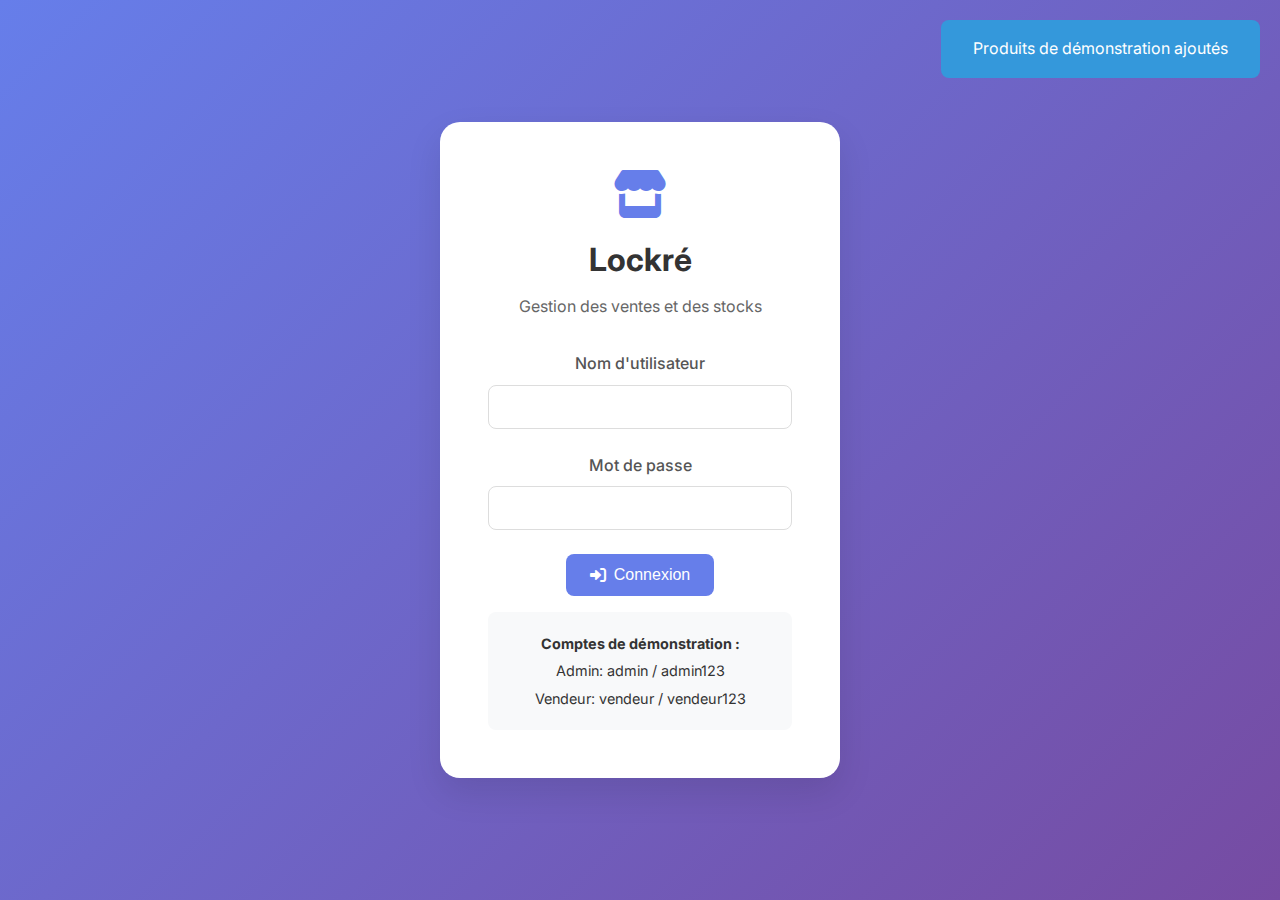
<file: index.html>
<!DOCTYPE html>
<html lang="fr">
<head>
    <meta charset="UTF-8">
    <meta name="viewport" content="width=device-width, initial-scale=1.0">
    <title>Lockré - Application de Gestion des Ventes</title>
    <link rel="stylesheet" href="app-styles.css">
    <link href="https://fonts.googleapis.com/css2?family=Inter:wght@300;400;500;600;700&display=swap" rel="stylesheet">
    <link rel="stylesheet" href="https://cdnjs.cloudflare.com/ajax/libs/font-awesome/6.0.0/css/all.min.css">
</head>
<body>
    <div id="app">
        <!-- Login Screen -->
        <div id="login-screen" class="screen active">
            <div class="login-container">
                <div class="login-card">
                    <div class="login-header">
                        <i class="fas fa-store"></i>
                        <h1>Lockré</h1>
                        <p>Gestion des ventes et des stocks</p>
                    </div>
                    <form id="login-form">
                        <div class="form-group">
                            <label for="username">Nom d'utilisateur</label>
                            <input type="text" id="username" name="username" required>
                        </div>
                        <div class="form-group">
                            <label for="password">Mot de passe</label>
                            <input type="password" id="password" name="password" required>
                        </div>
                        <button type="submit" class="btn btn-primary">
                            <i class="fas fa-sign-in-alt"></i> Connexion
                        </button>
                    </form>
                    <div class="demo-credentials">
                        <p><strong>Comptes de démonstration :</strong></p>
                        <p>Admin: admin / admin123</p>
                        <p>Vendeur: vendeur / vendeur123</p>
                    </div>
                </div>
            </div>
        </div>

        <!-- Dashboard Screen -->
        <div id="dashboard-screen" class="screen">
            <header class="app-header">
                <div class="header-left">
                    <h1><i class="fas fa-store"></i> Lockré</h1>
                </div>
                <div class="header-right">
                    <span id="user-info">Utilisateur</span>
                    <button id="logout-btn" class="btn btn-secondary">
                        <i class="fas fa-sign-out-alt"></i> Déconnexion
                    </button>
                </div>
            </header>

            <nav class="app-nav">
                <button class="nav-btn active" data-section="overview">
                    <i class="fas fa-chart-pie"></i> Vue d'ensemble
                </button>
                <button class="nav-btn" data-section="sales">
                    <i class="fas fa-shopping-cart"></i> Ventes
                </button>
                <button class="nav-btn" data-section="products">
                    <i class="fas fa-box"></i> Produits
                </button>
                <button class="nav-btn" data-section="reports">
                    <i class="fas fa-chart-bar"></i> Rapports
                </button>
            </nav>

            <main class="app-main">
                <!-- Overview Section -->
                <section id="overview-section" class="section active">
                    <h2>Vue d'ensemble</h2>
                    <div class="stats-grid">
                        <div class="stat-card">
                            <i class="fas fa-shopping-cart"></i>
                            <h3 id="total-sales">0</h3>
                            <p>Ventes aujourd'hui</p>
                        </div>
                        <div class="stat-card">
                            <i class="fas fa-dollar-sign"></i>
                            <h3 id="total-revenue">0 FCFA</h3>
                            <p>Revenu du jour</p>
                        </div>
                        <div class="stat-card">
                            <i class="fas fa-box"></i>
                            <h3 id="total-products">0</h3>
                            <p>Produits</p>
                        </div>
                        <div class="stat-card">
                            <i class="fas fa-users"></i>
                            <h3 id="total-customers">0</h3>
                            <p>Clients</p>
                        </div>
                    </div>

                    <div class="recent-activity">
                        <h3>Activités récentes</h3>
                        <div id="recent-sales-list">
                            <p class="empty-state">Aucune activité récente</p>
                        </div>
                    </div>
                </section>

                <!-- Sales Section -->
                <section id="sales-section" class="section">
                    <h2>Gestion des ventes</h2>
                    <div class="section-header">
                        <button id="add-sale-btn" class="btn btn-primary">
                            <i class="fas fa-plus"></i> Nouvelle vente
                        </button>
                    </div>
                    <div id="sales-list">
                        <p class="empty-state">Aucune vente enregistrée</p>
                    </div>
                </section>

                <!-- Products Section -->
                <section id="products-section" class="section">
                    <h2>Gestion des produits</h2>
                    <div class="section-header">
                        <button id="add-product-btn" class="btn btn-primary">
                            <i class="fas fa-plus"></i> Ajouter produit
                        </button>
                    </div>
                    <div id="products-list">
                        <p class="empty-state">Aucun produit enregistré</p>
                    </div>
                </section>

                <!-- Reports Section -->
                <section id="reports-section" class="section">
                    <h2>Rapports</h2>
                    <div class="reports-container">
                        <div class="report-card">
                            <h3>Rapport quotidien</h3>
                            <div id="daily-report">
                                <p>Chargement...</p>
                            </div>
                        </div>
                        <div class="report-card">
                            <h3>Rapport mensuel</h3>
                            <div id="monthly-report">
                                <p>Chargement...</p>
                            </div>
                        </div>
                    </div>
                </section>
            </main>
        </div>

        <!-- Modals -->
        <div id="sale-modal" class="modal">
            <div class="modal-content">
                <h3>Nouvelle vente</h3>
                <form id="sale-form">
                    <div class="form-group">
                        <label for="sale-product">Produit</label>
                        <select id="sale-product" required>
                            <option value="">Sélectionner un produit</option>
                        </select>
                    </div>
                    <div class="form-group">
                        <label for="sale-quantity">Quantité</label>
                        <input type="number" id="sale-quantity" min="1" required>
                    </div>
                    <div class="form-group">
                        <label for="sale-price">Prix unitaire (FCFA)</label>
                        <input type="number" id="sale-price" min="0" required>
                    </div>
                    <div class="form-group">
                        <label for="sale-customer">Client</label>
                        <input type="text" id="sale-customer" required>
                    </div>
                    <div class="form-actions">
                        <button type="submit" class="btn btn-primary">Enregistrer</button>
                        <button type="button" class="btn btn-secondary" onclick="closeModal('sale-modal')">Annuler</button>
                    </div>
                </form>
            </div>
        </div>

        <div id="product-modal" class="modal">
            <div class="modal-content">
                <h3>Ajouter produit</h3>
                <form id="product-form">
                    <div class="form-group">
                        <label for="product-name">Nom du produit</label>
                        <input type="text" id="product-name" required>
                    </div>
                    <div class="form-group">
                        <label for="product-price">Prix (FCFA)</label>
                        <input type="number" id="product-price" min="0" required>
                    </div>
                    <div class="form-group">
                        <label for="product-stock">Stock initial</label>
                        <input type="number" id="product-stock" min="0" required>
                    </div>
                    <div class="form-actions">
                        <button type="submit" class="btn btn-primary">Enregistrer</button>
                        <button type="button" class="btn btn-secondary" onclick="closeModal('product-modal')">Annuler</button>
                    </div>
                </form>
            </div>
        </div>
    </div>

    <script src="app-complete.js"></script>
</body>
</html>
</file>
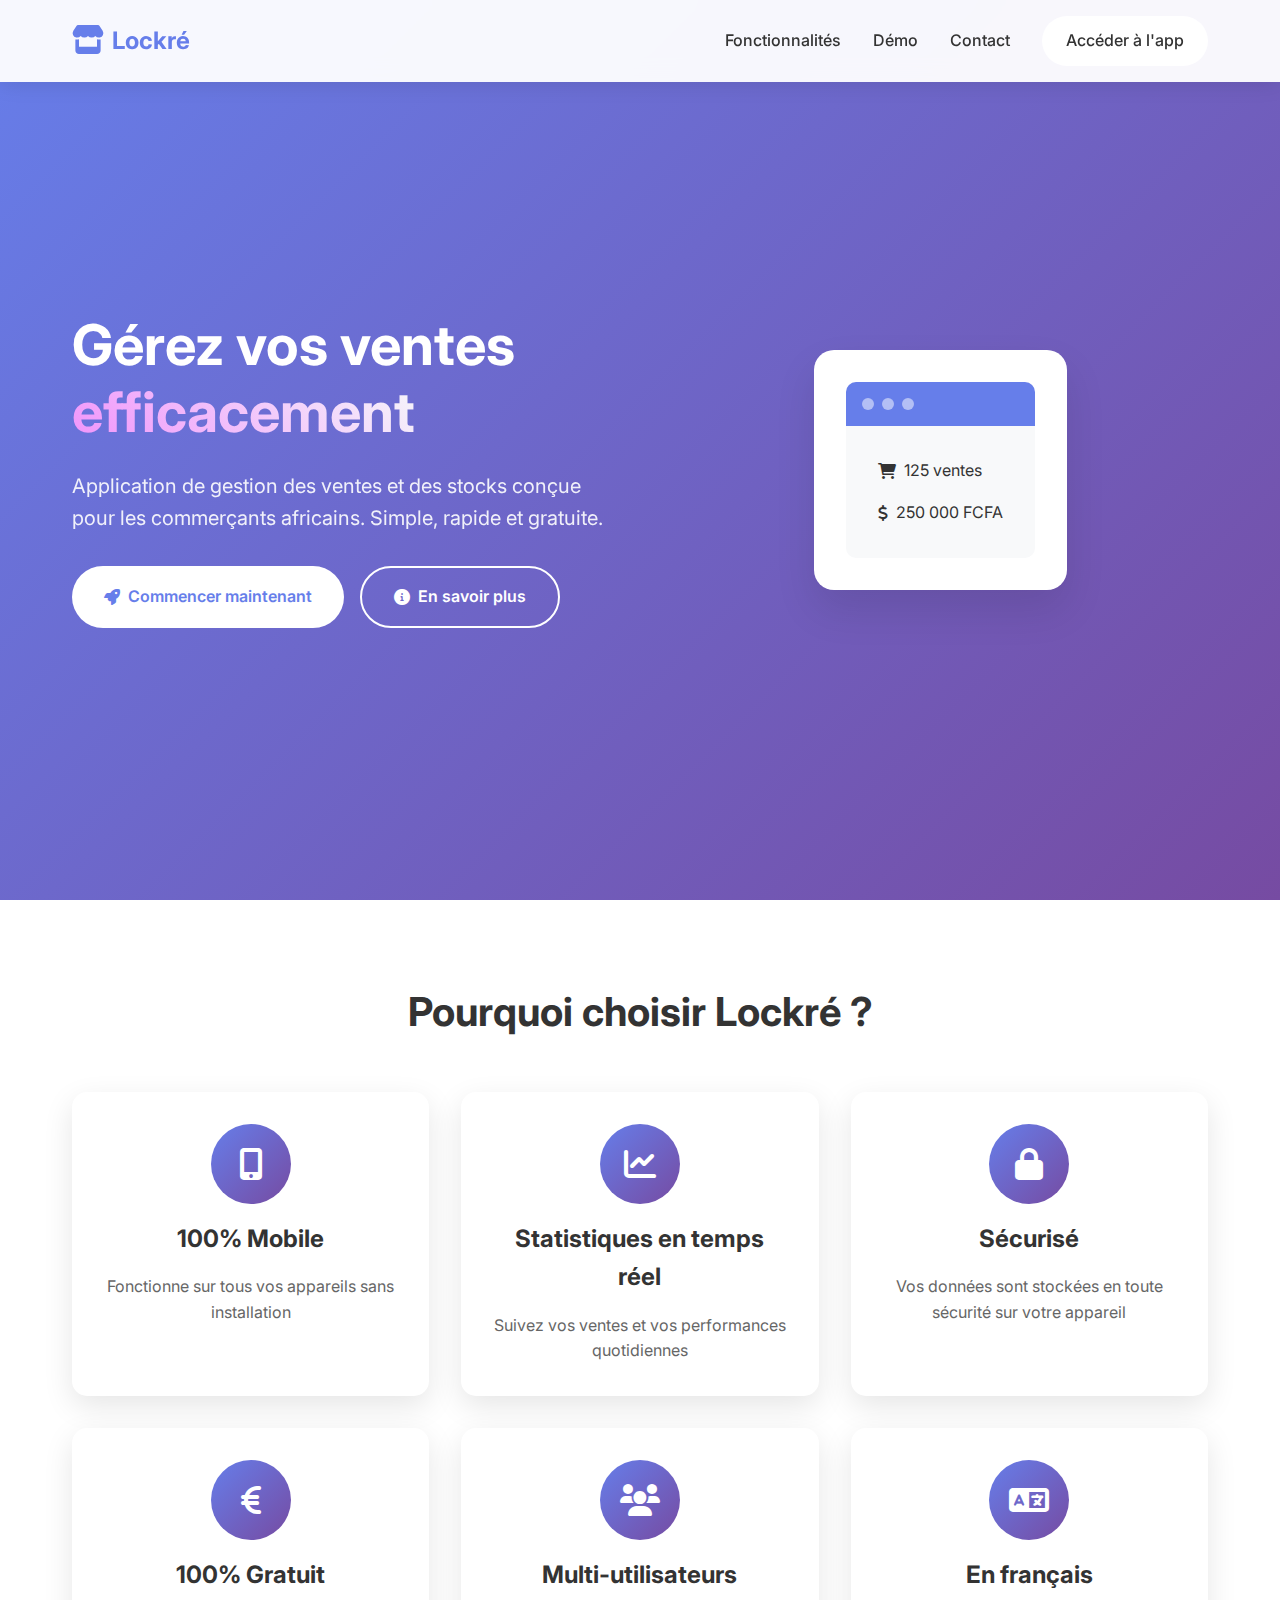
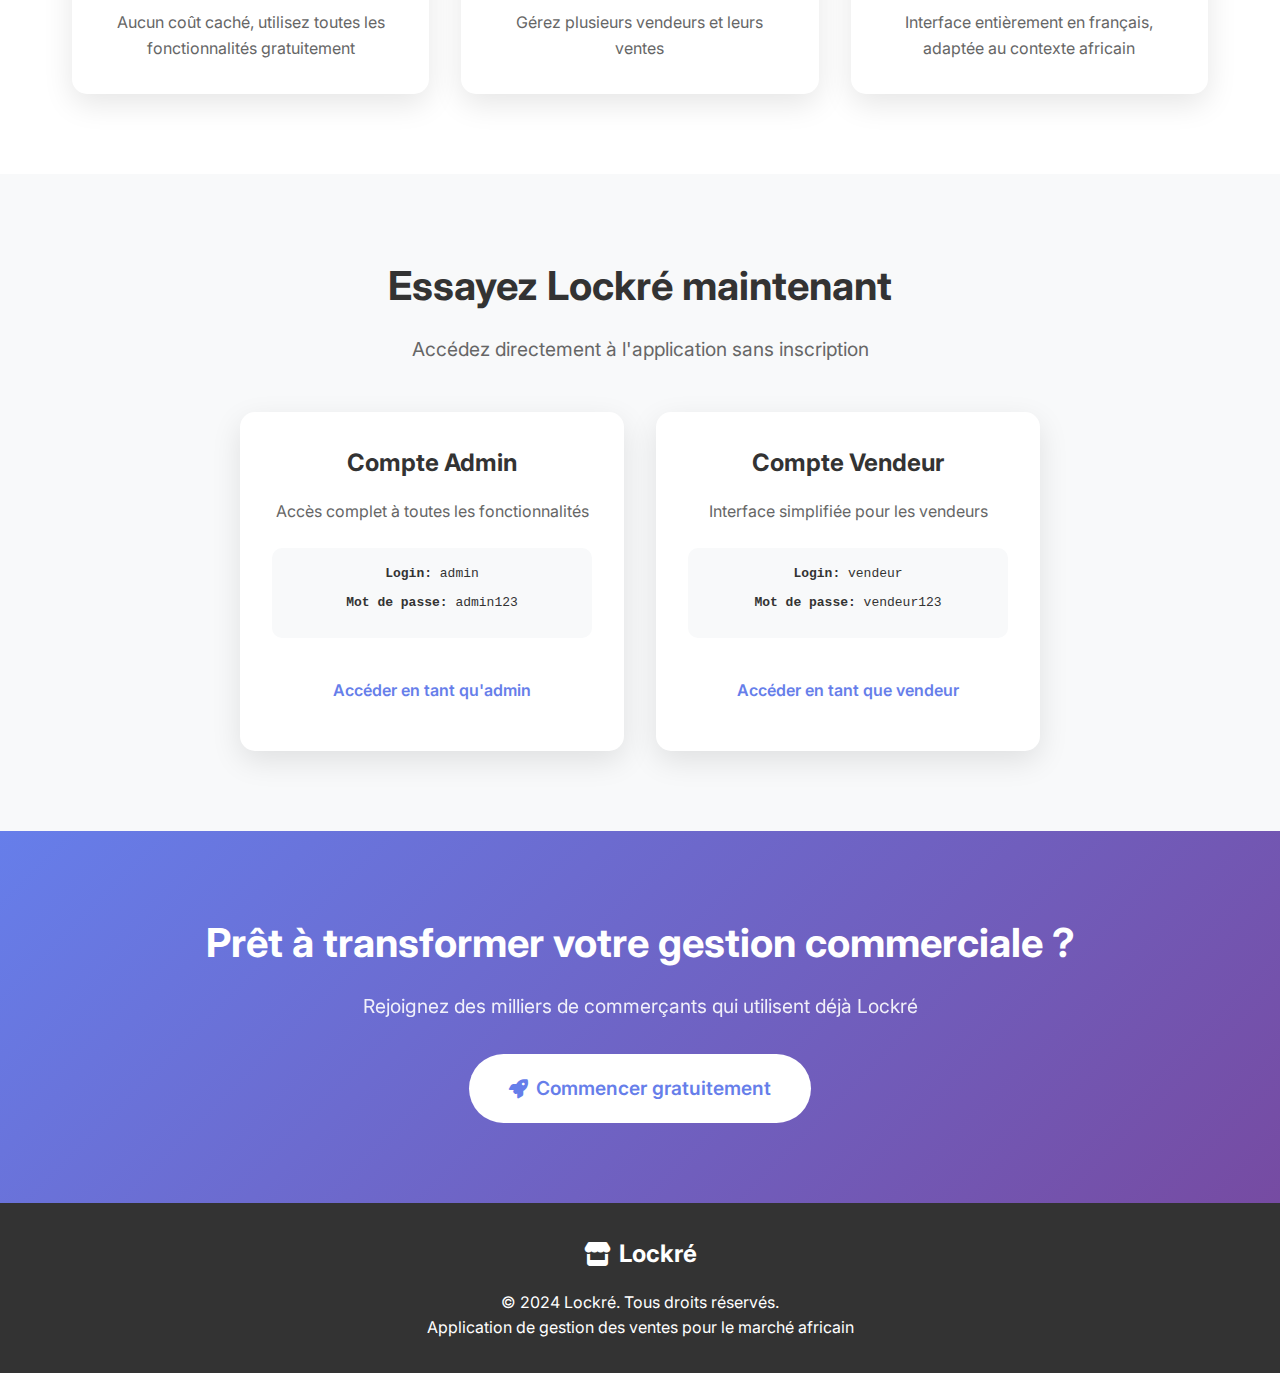
<file: landing.html>
<!DOCTYPE html>
<html lang="fr">
<head>
    <meta charset="UTF-8">
    <meta name="viewport" content="width=device-width, initial-scale=1.0">
    <title>Lockré - Application de Gestion des Ventes</title>
    <link rel="stylesheet" href="landing-styles.css">
    <link href="https://fonts.googleapis.com/css2?family=Inter:wght@300;400;500;600;700&display=swap" rel="stylesheet">
    <link rel="stylesheet" href="https://cdnjs.cloudflare.com/ajax/libs/font-awesome/6.0.0/css/all.min.css">
</head>
<body>
    <!-- Navigation -->
    <nav class="navbar">
        <div class="nav-container">
            <div class="nav-brand">
                <i class="fas fa-store"></i>
                <span>Lockré</span>
            </div>
            <div class="nav-links">
                <a href="#features">Fonctionnalités</a>
                <a href="#demo">Démo</a>
                <a href="#contact">Contact</a>
                <a href="#app" class="btn-primary">Accéder à l'app</a>
            </div>
        </div>
    </nav>

    <!-- Hero Section -->
    <section class="hero">
        <div class="hero-container">
            <div class="hero-content">
                <h1>Gérez vos ventes <span class="highlight">efficacement</span></h1>
                <p>Application de gestion des ventes et des stocks conçue pour les commerçants africains. Simple, rapide et gratuite.</p>
                <div class="hero-buttons">
                    <a href="#app" class="btn btn-primary">
                        <i class="fas fa-rocket"></i> Commencer maintenant
                    </a>
                    <a href="#features" class="btn btn-secondary">
                        <i class="fas fa-info-circle"></i> En savoir plus
                    </a>
                </div>
            </div>
            <div class="hero-image">
                <div class="mockup">
                    <div class="mockup-screen">
                        <div class="mockup-header">
                            <div class="mockup-dots">
                                <span></span>
                                <span></span>
                                <span></span>
                            </div>
                        </div>
                        <div class="mockup-content">
                            <div class="mockup-stats">
                                <div class="mockup-stat">
                                    <i class="fas fa-shopping-cart"></i>
                                    <span>125 ventes</span>
                                </div>
                                <div class="mockup-stat">
                                    <i class="fas fa-dollar-sign"></i>
                                    <span>250 000 FCFA</span>
                                </div>
                            </div>
                        </div>
                    </div>
                </div>
            </div>
        </div>
    </section>

    <!-- Features Section -->
    <section id="features" class="features">
        <div class="container">
            <h2>Pourquoi choisir Lockré ?</h2>
            <div class="features-grid">
                <div class="feature-card">
                    <div class="feature-icon">
                        <i class="fas fa-mobile-alt"></i>
                    </div>
                    <h3>100% Mobile</h3>
                    <p>Fonctionne sur tous vos appareils sans installation</p>
                </div>
                
                <div class="feature-card">
                    <div class="feature-icon">
                        <i class="fas fa-chart-line"></i>
                    </div>
                    <h3>Statistiques en temps réel</h3>
                    <p>Suivez vos ventes et vos performances quotidiennes</p>
                </div>
                
                <div class="feature-card">
                    <div class="feature-icon">
                        <i class="fas fa-lock"></i>
                    </div>
                    <h3>Sécurisé</h3>
                    <p>Vos données sont stockées en toute sécurité sur votre appareil</p>
                </div>
                
                <div class="feature-card">
                    <div class="feature-icon">
                        <i class="fas fa-euro-sign"></i>
                    </div>
                    <h3>100% Gratuit</h3>
                    <p>Aucun coût caché, utilisez toutes les fonctionnalités gratuitement</p>
                </div>
                
                <div class="feature-card">
                    <div class="feature-icon">
                        <i class="fas fa-users"></i>
                    </div>
                    <h3>Multi-utilisateurs</h3>
                    <p>Gérez plusieurs vendeurs et leurs ventes</p>
                </div>
                
                <div class="feature-card">
                    <div class="feature-icon">
                        <i class="fas fa-language"></i>
                    </div>
                    <h3>En français</h3>
                    <p>Interface entièrement en français, adaptée au contexte africain</p>
                </div>
            </div>
        </div>
    </section>

    <!-- Demo Section -->
    <section id="demo" class="demo">
        <div class="container">
            <h2>Essayez Lockré maintenant</h2>
            <p>Accédez directement à l'application sans inscription</p>
            
            <div class="demo-cards">
                <div class="demo-card">
                    <h3>Compte Admin</h3>
                    <p>Accès complet à toutes les fonctionnalités</p>
                    <div class="credentials">
                        <span><strong>Login:</strong> admin</span>
                        <span><strong>Mot de passe:</strong> admin123</span>
                    </div>
                    <a href="index.html" class="btn btn-primary">Accéder en tant qu'admin</a>
                </div>
                
                <div class="demo-card">
                    <h3>Compte Vendeur</h3>
                    <p>Interface simplifiée pour les vendeurs</p>
                    <div class="credentials">
                        <span><strong>Login:</strong> vendeur</span>
                        <span><strong>Mot de passe:</strong> vendeur123</span>
                    </div>
                    <a href="index.html" class="btn btn-primary">Accéder en tant que vendeur</a>
                </div>
            </div>
        </div>
    </section>

    <!-- CTA Section -->
    <section class="cta">
        <div class="container">
            <h2>Prêt à transformer votre gestion commerciale ?</h2>
            <p>Rejoignez des milliers de commerçants qui utilisent déjà Lockré</p>
            <a href="index.html" class="btn btn-primary btn-large">
                <i class="fas fa-rocket"></i> Commencer gratuitement
            </a>
        </div>
    </section>

    <!-- Footer -->
    <footer>
        <div class="container">
            <div class="footer-content">
                <div class="footer-brand">
                    <i class="fas fa-store"></i>
                    <span>Lockré</span>
                </div>
                <p>&copy; 2024 Lockré. Tous droits réservés.</p>
                <p>Application de gestion des ventes pour le marché africain</p>
            </div>
        </div>
    </footer>
</body>
</html>
</file>
<file: app-styles.css>
/* Lockré - Styles complets pour l'application */

* {
    margin: 0;
    padding: 0;
    box-sizing: border-box;
}

body {
    font-family: 'Inter', sans-serif;
    background: #f8f9fa;
    color: #333;
    line-height: 1.6;
}

/* Screens */
.screen {
    display: none;
    min-height: 100vh;
}

.screen.active {
    display: block;
}

/* Login Screen */
.login-container {
    display: flex;
    justify-content: center;
    align-items: center;
    min-height: 100vh;
    background: linear-gradient(135deg, #667eea 0%, #764ba2 100%);
}

.login-card {
    background: white;
    padding: 3rem;
    border-radius: 20px;
    box-shadow: 0 15px 35px rgba(0, 0, 0, 0.1);
    width: 100%;
    max-width: 400px;
    text-align: center;
}

.login-header {
    margin-bottom: 2rem;
}

.login-header i {
    font-size: 3rem;
    color: #667eea;
    margin-bottom: 1rem;
}

.login-header h1 {
    font-size: 2rem;
    margin-bottom: 0.5rem;
    color: #333;
}

.login-header p {
    color: #666;
}

.demo-credentials {
    margin-top: 1rem;
    padding: 1rem;
    background: #f8f9fa;
    border-radius: 8px;
    font-size: 0.9rem;
}

.demo-credentials p {
    margin: 0.25rem 0;
}

/* App Layout */
.app-header {
    background: white;
    padding: 1rem 2rem;
    box-shadow: 0 2px 10px rgba(0, 0, 0, 0.1);
    display: flex;
    justify-content: space-between;
    align-items: center;
}

.app-header h1 {
    color: #667eea;
    font-size: 1.5rem;
}

.header-right {
    display: flex;
    align-items: center;
    gap: 1rem;
}

.app-nav {
    background: white;
    padding: 1rem 2rem;
    box-shadow: 0 2px 5px rgba(0, 0, 0, 0.1);
    display: flex;
    gap: 1rem;
}

.nav-btn {
    padding: 0.75rem 1.5rem;
    border: none;
    background: transparent;
    color: #666;
    cursor: pointer;
    border-radius: 8px;
    transition: all 0.3s;
    display: flex;
    align-items: center;
    gap: 0.5rem;
}

.nav-btn.active {
    background: #667eea;
    color: white;
}

.nav-btn:hover {
    background: #f8f9fa;
}

.nav-btn.active:hover {
    background: #5a6fd8;
}

.app-main {
    padding: 2rem;
    max-width: 1200px;
    margin: 0 auto;
}

.section {
    display: none;
}

.section.active {
    display: block;
}

.section h2 {
    margin-bottom: 2rem;
    color: #333;
}

.section-header {
    display: flex;
    justify-content: space-between;
    align-items: center;
    margin-bottom: 2rem;
}

/* Stats Grid */
.stats-grid {
    display: grid;
    grid-template-columns: repeat(auto-fit, minmax(250px, 1fr));
    gap: 1.5rem;
    margin-bottom: 2rem;
}

.stat-card {
    background: white;
    padding: 2rem;
    border-radius: 15px;
    box-shadow: 0 5px 15px rgba(0, 0, 0, 0.1);
    text-align: center;
    transition: transform 0.3s;
}

.stat-card:hover {
    transform: translateY(-5px);
}

.stat-card i {
    font-size: 2.5rem;
    color: #667eea;
    margin-bottom: 1rem;
}

.stat-card h3 {
    font-size: 2rem;
    margin-bottom: 0.5rem;
    color: #333;
}

.stat-card p {
    color: #666;
}

/* Forms */
.form-group {
    margin-bottom: 1.5rem;
}

label {
    display: block;
    margin-bottom: 0.5rem;
    font-weight: 500;
    color: #555;
}

input, select {
    width: 100%;
    padding: 12px;
    border: 1px solid #ddd;
    border-radius: 8px;
    font-size: 1rem;
    transition: border-color 0.3s;
}

input:focus, select:focus {
    outline: none;
    border-color: #667eea;
}

.form-actions {
    display: flex;
    gap: 1rem;
    justify-content: flex-end;
    margin-top: 2rem;
}

/* Buttons */
.btn {
    padding: 12px 24px;
    border: none;
    border-radius: 8px;
    font-size: 1rem;
    cursor: pointer;
    display: inline-flex;
    align-items: center;
    gap: 0.5rem;
    transition: all 0.3s;
}

.btn-primary {
    background: #667eea;
    color: white;
}

.btn-primary:hover {
    background: #5a6fd8;
}

.btn-secondary {
    background: #6c757d;
    color: white;
}

.btn-secondary:hover {
    background: #5a6268;
}

.btn-danger {
    background: #dc3545;
    color: white;
}

.btn-danger:hover {
    background: #c82333;
}

/* Lists */
.empty-state {
    text-align: center;
    color: #666;
    padding: 3rem;
}

.list-item {
    background: white;
    padding: 1.5rem;
    border-radius: 10px;
    margin-bottom: 1rem;
    box-shadow: 0 2px 5px rgba(0, 0, 0, 0.1);
    display: flex;
    justify-content: space-between;
    align-items: center;
}

.list-item-info h4 {
    margin-bottom: 0.5rem;
    color: #333;
}

.list-item-info p {
    color: #666;
    margin: 0.25rem 0;
}

.list-item-actions {
    display: flex;
    gap: 0.5rem;
}

/* Modals */
.modal {
    display: none;
    position: fixed;
    top: 0;
    left: 0;
    width: 100%;
    height: 100%;
    background: rgba(0, 0, 0, 0.5);
    z-index: 1000;
}

.modal.active {
    display: flex;
    justify-content: center;
    align-items: center;
}

.modal-content {
    background: white;
    padding: 2rem;
    border-radius: 15px;
    max-width: 500px;
    width: 90%;
    max-height: 80vh;
    overflow-y: auto;
}

.modal-content h3 {
    margin-bottom: 1.5rem;
    color: #333;
}

/* Recent Activity */
.recent-activity {
    background: white;
    padding: 2rem;
    border-radius: 15px;
    box-shadow: 0 5px 15px rgba(0, 0, 0, 0.1);
}

.recent-activity h3 {
    margin-bottom: 1.5rem;
    color: #333;
}

.activity-item {
    display: flex;
    justify-content: space-between;
    align-items: center;
    padding: 1rem;
    border-bottom: 1px solid #eee;
}

.activity-item:last-child {
    border-bottom: none;
}

/* Reports */
.reports-container {
    display: grid;
    grid-template-columns: repeat(auto-fit, minmax(300px, 1fr));
    gap: 2rem;
}

.report-card {
    background: white;
    padding: 2rem;
    border-radius: 15px;
    box-shadow: 0 5px 15px rgba(0, 0, 0, 0.1);
}

.report-card h3 {
    margin-bottom: 1rem;
    color: #333;
}

/* Responsive */
@media (max-width: 768px) {
    .app-nav {
        flex-wrap: wrap;
    }
    
    .nav-btn {
        flex: 1;
        justify-content: center;
    }
    
    .stats-grid {
        grid-template-columns: 1fr;
    }
    
    .hero-container {
        grid-template-columns: 1fr;
        text-align: center;
    }
}

/* Notifications */
.notification {
    position: fixed;
    top: 20px;
    right: 20px;
    padding: 1rem 2rem;
    border-radius: 8px;
    color: white;
    z-index: 1000;
    animation: slideIn 0.3s ease;
}

@keyframes slideIn {
    from {
        transform: translateX(100%);
        opacity: 0;
    }
    to {
        transform: translateX(0);
        opacity: 1;
    }
}
</file>
<file: landing-styles.css>
/* Reset and base styles */
* {
    margin: 0;
    padding: 0;
    box-sizing: border-box;
}

body {
    font-family: 'Inter', -apple-system, BlinkMacSystemFont, 'Segoe UI', Roboto, sans-serif;
    line-height: 1.6;
    color: #333;
    background-color: #f8f9fa;
}

/* Navigation */
.navbar {
    background: rgba(255, 255, 255, 0.95);
    backdrop-filter: blur(10px);
    padding: 1rem 0;
    position: fixed;
    top: 0;
    width: 100%;
    z-index: 1000;
    box-shadow: 0 2px 20px rgba(0, 0, 0, 0.1);
}

.nav-container {
    max-width: 1200px;
    margin: 0 auto;
    padding: 0 2rem;
    display: flex;
    justify-content: space-between;
    align-items: center;
}

.nav-brand {
    display: flex;
    align-items: center;
    font-size: 1.5rem;
    font-weight: 700;
    color: #667eea;
}

.nav-brand i {
    margin-right: 0.5rem;
    font-size: 1.8rem;
}

.nav-links {
    display: flex;
    gap: 2rem;
    align-items: center;
}

.nav-links a {
    text-decoration: none;
    color: #333;
    font-weight: 500;
    transition: color 0.3s ease;
}

.nav-links a:hover {
    color: #667eea;
}

.btn-primary {
    background: linear-gradient(135deg, #667eea 0%, #764ba2 100%);
    color: white;
    padding: 0.75rem 1.5rem;
    border-radius: 50px;
    text-decoration: none;
    font-weight: 600;
    transition: transform 0.3s ease, box-shadow 0.3s ease;
}

.btn-primary:hover {
    transform: translateY(-2px);
    box-shadow: 0 10px 25px rgba(102, 126, 234, 0.4);
}

/* Hero Section */
.hero {
    padding: 120px 0 80px;
    background: linear-gradient(135deg, #667eea 0%, #764ba2 100%);
    color: white;
    min-height: 100vh;
    display: flex;
    align-items: center;
}

.hero-container {
    max-width: 1200px;
    margin: 0 auto;
    padding: 0 2rem;
    display: grid;
    grid-template-columns: 1fr 1fr;
    gap: 4rem;
    align-items: center;
}

.hero-content h1 {
    font-size: 3.5rem;
    font-weight: 700;
    margin-bottom: 1.5rem;
    line-height: 1.2;
}

.highlight {
    background: linear-gradient(45deg, #f093fb, #f5f7fa);
    -webkit-background-clip: text;
    -webkit-text-fill-color: transparent;
    background-clip: text;
}

.hero-content p {
    font-size: 1.25rem;
    margin-bottom: 2rem;
    opacity: 0.9;
}

.hero-buttons {
    display: flex;
    gap: 1rem;
    flex-wrap: wrap;
}

.btn {
    padding: 1rem 2rem;
    border-radius: 50px;
    text-decoration: none;
    font-weight: 600;
    transition: all 0.3s ease;
    display: inline-flex;
    align-items: center;
    gap: 0.5rem;
}

.btn-primary {
    background: white;
    color: #667eea;
}

.btn-secondary {
    background: transparent;
    color: white;
    border: 2px solid white;
}

.btn:hover {
    transform: translateY(-2px);
    box-shadow: 0 10px 25px rgba(0, 0, 0, 0.2);
}

/* Hero Image/Mockup */
.hero-image {
    display: flex;
    justify-content: center;
    align-items: center;
}

.mockup {
    background: white;
    border-radius: 20px;
    padding: 2rem;
    box-shadow: 0 20px 40px rgba(0, 0, 0, 0.1);
    max-width: 400px;
}

.mockup-screen {
    background: #f8f9fa;
    border-radius: 10px;
    overflow: hidden;
}

.mockup-header {
    background: #667eea;
    padding: 1rem;
    display: flex;
    align-items: center;
}

.mockup-dots {
    display: flex;
    gap: 0.5rem;
}

.mockup-dots span {
    width: 12px;
    height: 12px;
    border-radius: 50%;
    background: rgba(255, 255, 255, 0.5);
}

.mockup-content {
    padding: 2rem;
}

.mockup-stats {
    display: flex;
    flex-direction: column;
    gap: 1rem;
}

.mockup-stat {
    display: flex;
    align-items: center;
    gap: 0.5rem;
    color: #333;
}

/* Features Section */
.features {
    padding: 80px 0;
    background: white;
}

.container {
    max-width: 1200px;
    margin: 0 auto;
    padding: 0 2rem;
}

.features h2 {
    text-align: center;
    font-size: 2.5rem;
    margin-bottom: 3rem;
    color: #333;
}

.features-grid {
    display: grid;
    grid-template-columns: repeat(auto-fit, minmax(300px, 1fr));
    gap: 2rem;
}

.feature-card {
    background: white;
    padding: 2rem;
    border-radius: 15px;
    box-shadow: 0 10px 30px rgba(0, 0, 0, 0.1);
    text-align: center;
    transition: transform 0.3s ease;
}

.feature-card:hover {
    transform: translateY(-5px);
}

.feature-icon {
    width: 80px;
    height: 80px;
    background: linear-gradient(135deg, #667eea, #764ba2);
    border-radius: 50%;
    display: flex;
    align-items: center;
    justify-content: center;
    margin: 0 auto 1rem;
    color: white;
    font-size: 2rem;
}

.feature-card h3 {
    font-size: 1.5rem;
    margin-bottom: 1rem;
    color: #333;
}

.feature-card p {
    color: #666;
}

/* Demo Section */
.demo {
    padding: 80px 0;
    background: #f8f9fa;
}

.demo h2 {
    text-align: center;
    font-size: 2.5rem;
    margin-bottom: 1rem;
    color: #333;
}

.demo > .container > p {
    text-align: center;
    font-size: 1.2rem;
    color: #666;
    margin-bottom: 3rem;
}

.demo-cards {
    display: grid;
    grid-template-columns: repeat(auto-fit, minmax(300px, 1fr));
    gap: 2rem;
    max-width: 800px;
    margin: 0 auto;
}

.demo-card {
    background: white;
    padding: 2rem;
    border-radius: 15px;
    box-shadow: 0 10px 30px rgba(0, 0, 0, 0.1);
    text-align: center;
}

.demo-card h3 {
    font-size: 1.5rem;
    margin-bottom: 1rem;
    color: #333;
}

.demo-card p {
    color: #666;
    margin-bottom: 1.5rem;
}

.credentials {
    background: #f8f9fa;
    padding: 1rem;
    border-radius: 10px;
    margin-bottom: 1.5rem;
}

.credentials span {
    display: block;
    font-family: monospace;
    margin-bottom: 0.5rem;
}

/* CTA Section */
.cta {
    padding: 80px 0;
    background: linear-gradient(135deg, #667eea 0%, #764ba2 100%);
    color: white;
    text-align: center;
}

.cta h2 {
    font-size: 2.5rem;
    margin-bottom: 1rem;
}

.cta p {
    font-size: 1.2rem;
    margin-bottom: 2rem;
    opacity: 0.9;
}

.btn-large {
    font-size: 1.2rem;
    padding: 1.2rem 2.5rem;
}

/* Footer */
footer {
    background: #333;
    color: white;
    padding: 2rem 0;
    text-align: center;
}

.footer-content {
    max-width: 1200px;
    margin: 0 auto;
    padding: 0 2rem;
}

.footer-brand {
    display: flex;
    align-items: center;
    justify-content: center;
    font-size: 1.5rem;
    font-weight: 700;
    margin-bottom: 1rem;
}

.footer-brand i {
    margin-right: 0.5rem;
}

/* Responsive Design */
@media (max-width: 768px) {
    .hero-container {
        grid-template-columns: 1fr;
        text-align: center;
        gap: 2rem;
    }
    
    .hero-content h1 {
        font-size: 2.5rem;
    }
    
    .nav-links {
        display: none;
    }
    
    .hero-buttons {
        justify-content: center;
    }
    
    .features-grid {
        grid-template-columns: 1fr;
    }
    
    .demo-cards {
        grid-template-columns: 1fr;
    }
}

@media (max-width: 480px) {
    .hero {
        padding: 100px 0 60px;
    }
    
    .hero-content h1 {
        font-size: 2rem;
    }
    
    .container {
        padding: 0 1rem;
    }
}
</file>
